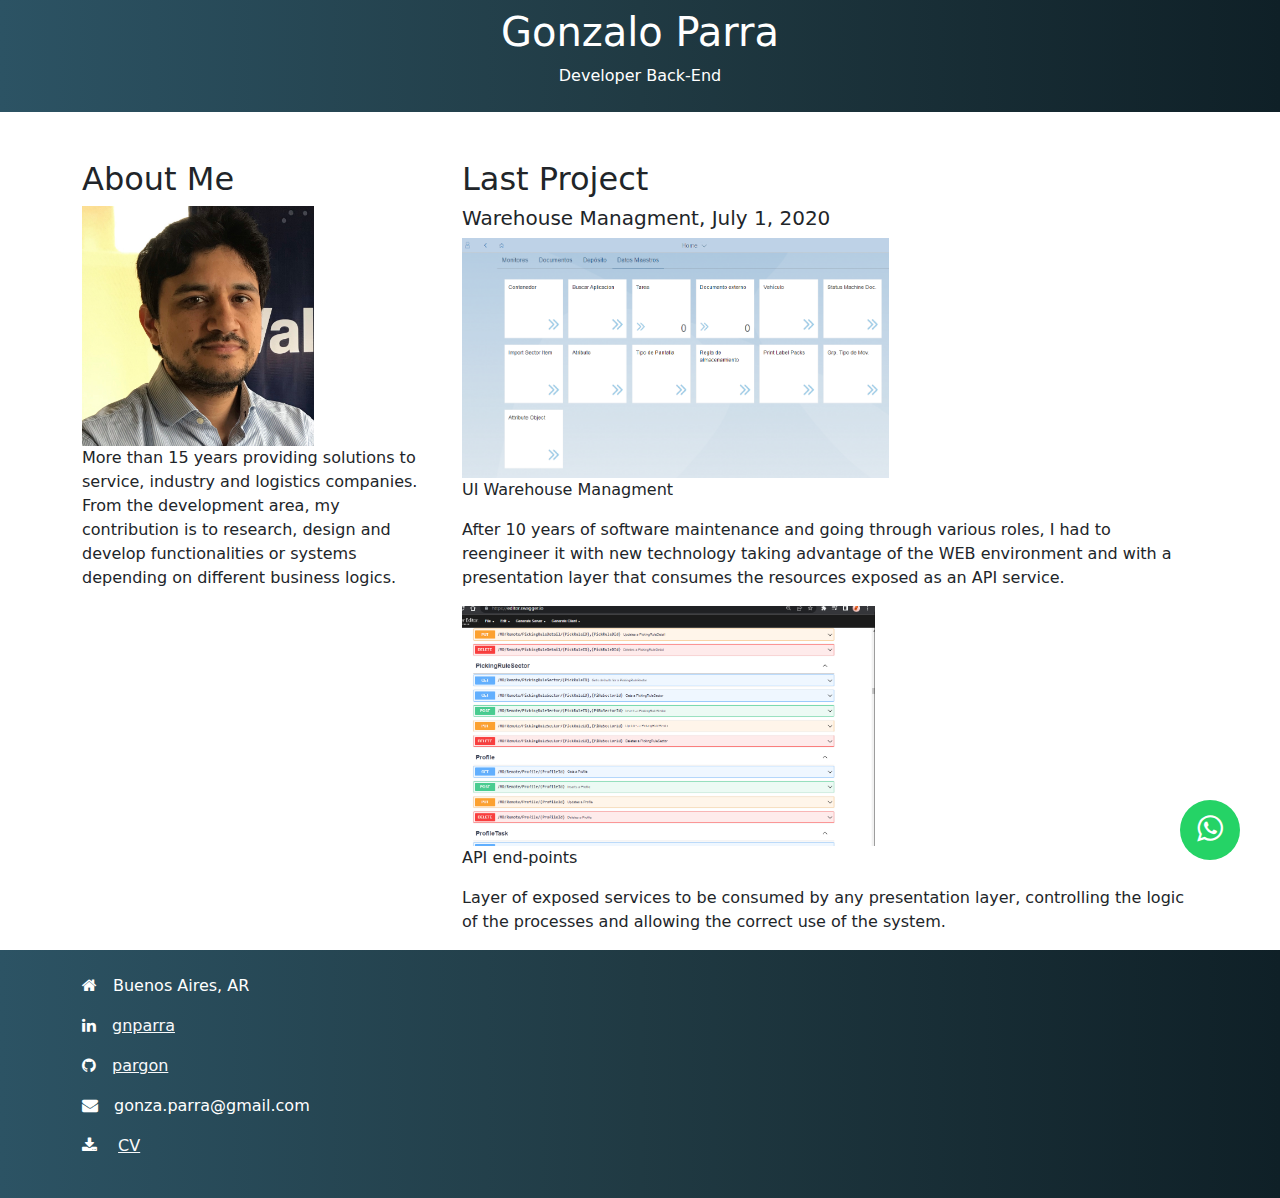
<file: index.html>
<!DOCTYPE html>
<html lang="en">

<head>
    <meta charset="utf-8">
    <meta name="viewport" content="width=device-width, initial-scale=1">
    <link href="https://cdn.jsdelivr.net/npm/bootstrap@5.1.3/dist/css/bootstrap.min.css" rel="stylesheet">
    <link rel="stylesheet" href="https://cdnjs.cloudflare.com/ajax/libs/font-awesome/4.7.0/css/font-awesome.min.css">
    <link rel="stylesheet" href="./assets/css/style.css">
    <meta name="google-site-verification" content="j2k8gTPVL07__546Ez1oDLRNLnVRJ5EotajTWifK8-c" />
    <script src="https://cdn.jsdelivr.net/npm/bootstrap@5.1.3/dist/js/bootstrap.bundle.min.js"></script>
    
    <title>Gonzalo Parra - Developer</title>
    <meta name="description" content="Software developer for more than 15 years.">
</head>

<body>
    <header>
        <div class="p-2 bg-grad text-white text-center">
            <h1>Gonzalo Parra</h1>
            <p>Developer Back-End</p>
        </div>
    </header>
    <main>
        <div class="container mt-5">
            <div class="row">
                <div class="col-sm-4">
                    <h2>About Me</h2>
                    <div class="img__profile" alt="imgProfile"></div>
                    <p>More than 15 years providing solutions to service, industry and logistics companies. From the
                        development area, my contribution is to research, design and develop functionalities or systems
                        depending on different business logics.</p>
                    <hr class="d-sm-none">
                </div>
                <div class="col-sm-8">
                    <h2>Last Project</h2>
                    <h5>Warehouse Managment, July 1, 2020</h5>
                    <div class="img__warehouse" alt="warehouseMagagment"></div>
                    <p>UI Warehouse Managment</p>
                    <p>After 10 years of software maintenance and going through various roles, I had to reengineer it
                        with
                        new technology taking advantage of the WEB environment and with a presentation layer that
                        consumes
                        the resources exposed as an API service.</p>
                    <hr class="d-sm-none">
                    <div class="img__apiwareh" alt="warehouseAPI"></div>
                    <p>API end-points</p>
                    <p>
                        Layer of exposed services to be consumed by any presentation layer, controlling the logic of the
                        processes and allowing the correct use of the system.</p>
                </div>
            </div>
        </div>
    </main>
    <section class="p-4 bg-grad">
        <footer class="text-nowrap text-white">
            <a href="https://wa.me/5491140914787?text=Hola" class="whatsapp" target="_blank"> <i
                    class="fa fa-whatsapp whatsapp-icon"></i></a>

            <div class="container">
                <!-- Links -->
                <p><i class="fa fa-home me-3"></i>Buenos Aires, AR</p>
                <p><i class="fa fa-linkedin me-3"></i><a href="https://www.linkedin.com/in/gnparra/"
                        class="link-light">gnparra</a>
                </p>
                <p><i class="fa fa-github me-3"></i><a href="https://www.github.com/pargon/"
                        class="link-light" translate="no">pargon</a>
                </p>
                <p><i class="fa fa-envelope me-3"></i>gonza.parra@gmail.com</p>                
                <p><i class="fa fa-download me-3"></i>
                    <a class="link-light"
                        href="https://drive.google.com/file/d/1CJdcdCew7HGJOgEjuifMNnRyrAP9bLq1/view?usp=drive_link">CV</a>
                </p>
            </div>
        </footer>
    </section>
</body>

</html>
</file>
<file: assets/css/style.css>
.img__profile {
    background-image: url("../img/gp_profile.jpg");
    height: 15rem;
    width: 100%;
    background-size: auto 100%;
    background-repeat: no-repeat;
}

.img__warehouse {
    background-image: url("../img/warehouse_managment.png");
    height: 15rem;
    width: 100%;
    background-size: auto 100%;
    background-repeat: no-repeat;
}

.img__apiwareh {
    background-image: url("../img/swagger_wareh.png");
    height: 15rem;
    width: 100%;
    background-size: auto 100%;
    background-repeat: no-repeat;
}

.bg-grad {
    background: linear-gradient(to right, #2C5364, #203A43, #0F2027);
}

.whatsapp {
    position: fixed;
    width: 60px;
    height: 60px;
    bottom: 40px;
    right: 40px;
    background-color: #25d366;
    color: #FFF;
    border-radius: 50px;
    text-align: center;
    font-size: 30px;
    z-index: 100;
}

.whatsapp-icon {
    margin-top: 13px;
}
</file>
